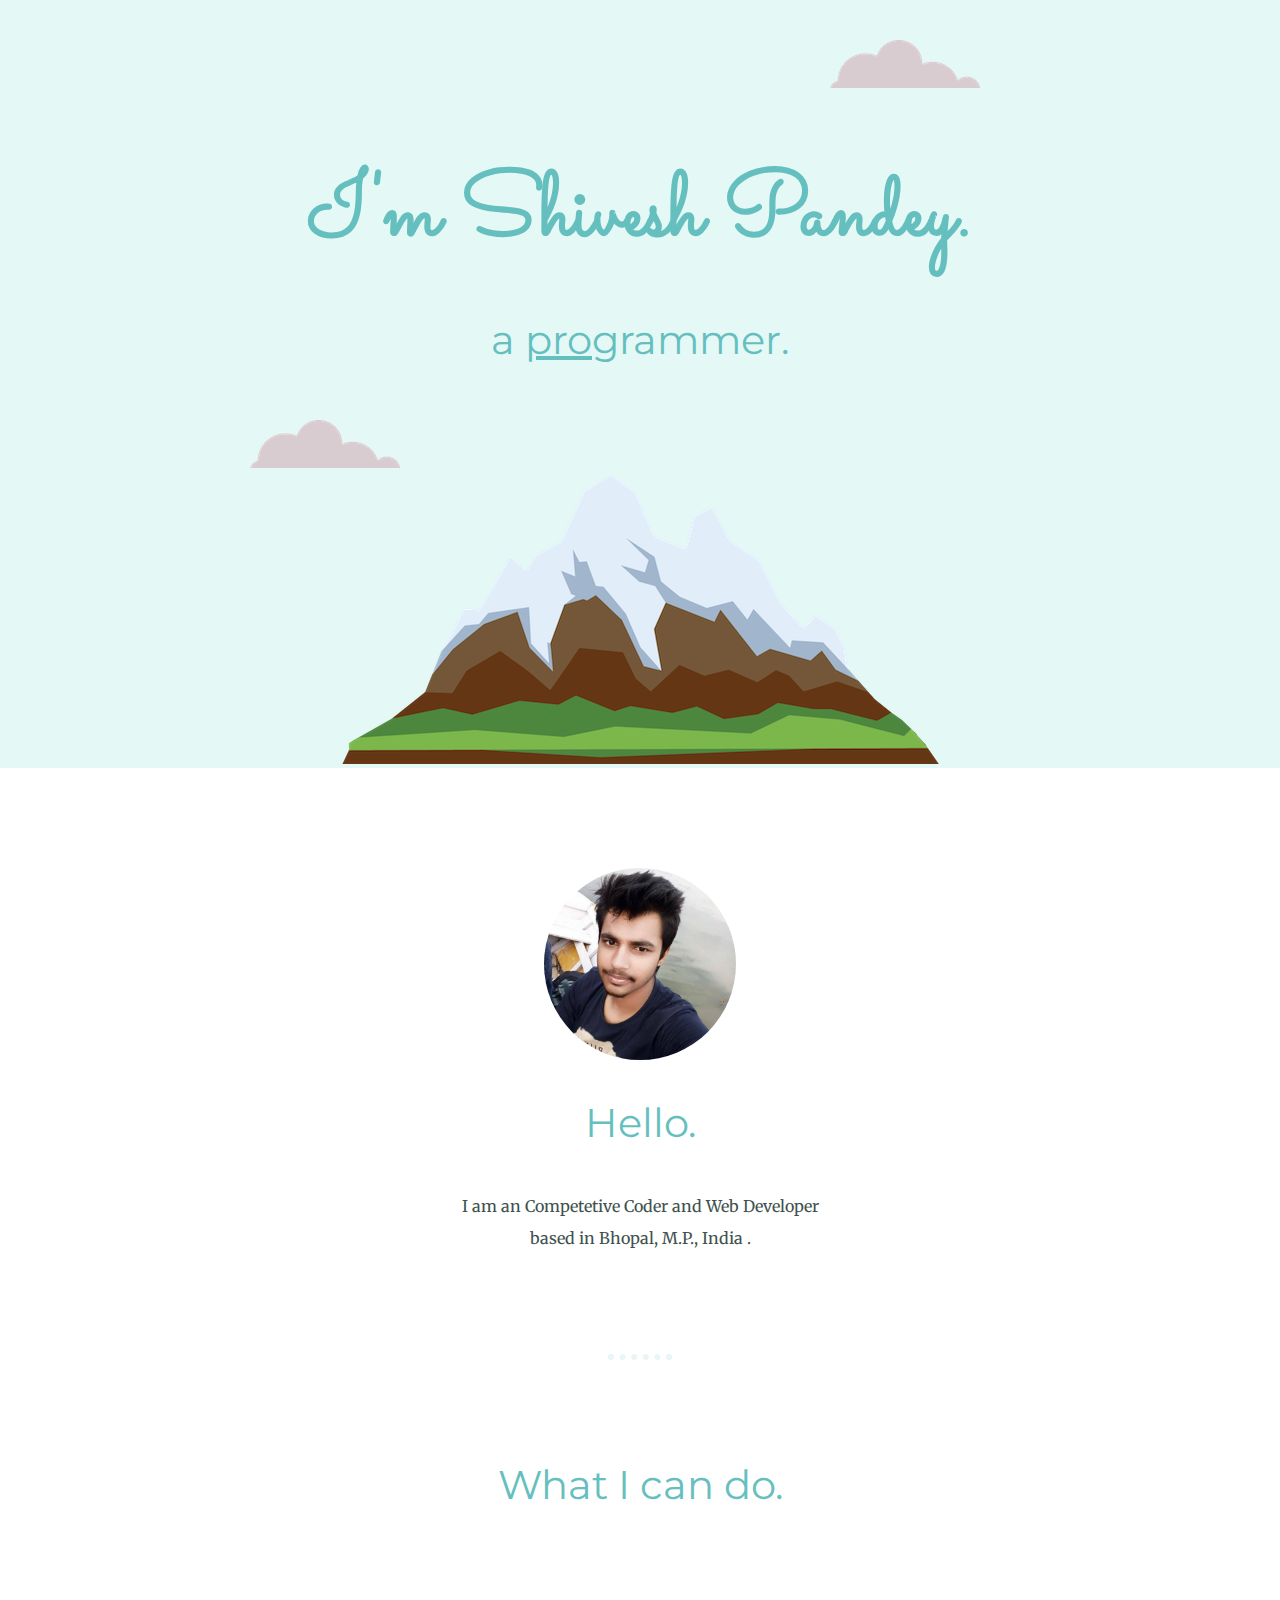
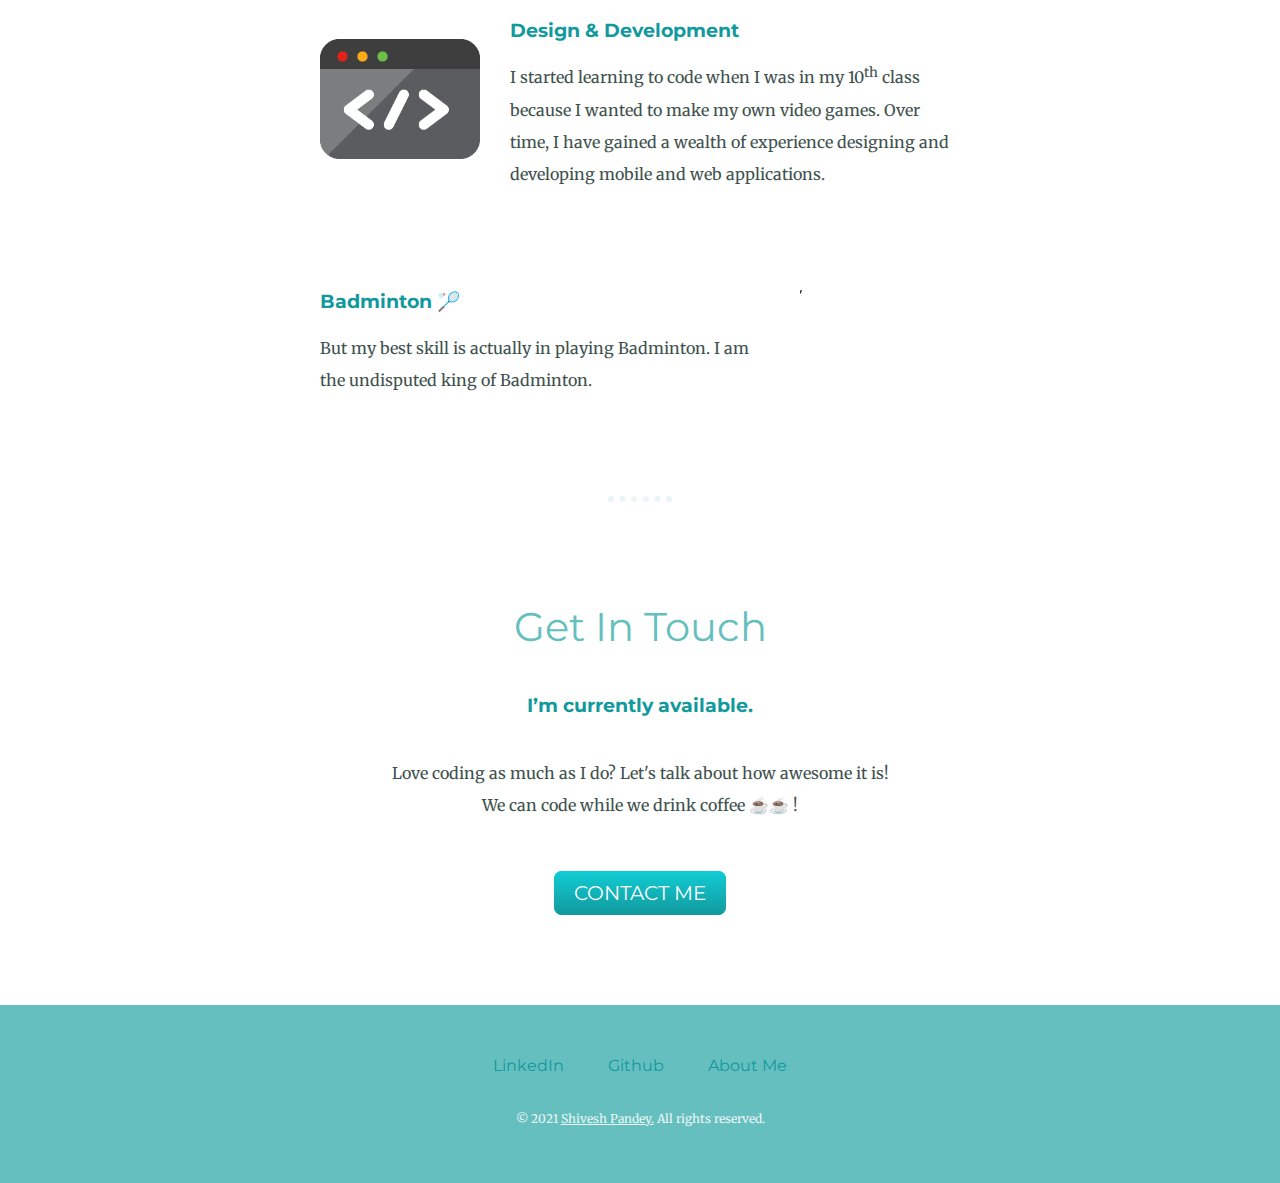
<file: index.html>
<!DOCTYPE html>
<html>

<head>
  <meta charset="utf-8">
  <title>Shivesh Pándey - a web designer &  developer - About</title>
  <link rel="stylesheet" href="css/styles.css">
  <link href="https://fonts.googleapis.com/css?family=Merriweather|Montserrat|Sacramento" rel="stylesheet">
  <link rel="icon" href="favicon.ico">
</head>

<body>
  <div class="top-container">
    <img class="top-cloud" src="images/cloud.png" alt="cloud">
    <div class="title-text">
      <h1>I'm Shivesh Pandey.</h1>
      <h2>a <span class="underline">pro</span>grammer.</h2>
    </div>
    <img class="bottom-cloud" src="images/cloud.png" alt="cloud">
    <img class="mountain" src="images/mountain.png" alt="mountain-img">
  </div>

  <div class="middle-container">
    <div class="profile">
      <img class="profile-pic"src="images/shivesh.jpg" alt="Shivesh-profile-img">
      <h2>Hello.</h2>
      <p class="intro">I am an Competetive Coder and Web Developer based in Bhopal, M.P., India .</p>
    </div>
    <hr>
    <div class="skills">
      <h2>What I can do.</h2>
      <div class="skill-row">
        <img class="code-img" src="images/code.gif" alt="code-img">

        <h3>Design & Development</h3>
        <p>I started learning to code when I was in my 10<sup>th</sup> class because I wanted to make my own video games. Over time, I have gained a wealth of experience designing and developing mobile and web applications.</p>

      </div>
      <div class="skill-row">
        <img class="chilli-img" src="images/Badminton.gif" alt="chillies-img">

        <h3>Badminton 🏸</h3>
        <p>But my best skill is actually in playing Badminton. I am the undisputed king of Badminton.</p>

      </div>
    </div>
    <hr>
    <div class="contact-me">
      <h2>Get In Touch</h2>
      <h3>I’m currently available.</h3>
      <p class="contact-message">Love coding as much as I do? Let's talk about how awesome it is! We can code while we drink coffee ☕☕ !</p>
      <a class="btn" href="mailto:pshivesh8@gmail.com">CONTACT ME</a>
    </div>
  </div>




  <div class="bottom-container">
    <a class="footer-link" href="https://www.linkedin.com/in/shivesh-pandey">LinkedIn</a>
    <a class="footer-link" href="https://github.com/pshivesh8">Github</a>
    <a class="footer-link" href="https://drive.google.com/file/d/125Kdabrcv2yZhs2wh3fcFEL-kPQ56YLn/view?usp=sharing" download>About Me</a>
    <p class="copyright">© 2021 <span class="underline">Shivesh Pandey.</span> All rights reserved.</p>
  </div>
</body>

</html>
</file>
<file: css/styles.css>
body {
  color: #40514E;
  margin: 0;
  text-align: center;
  font-family: 'Merriweather', serif;
}

h1 {
  color: #66BFBF;
  font-size: 5.625rem;
  margin: 50px auto 0 auto;
  font-family: 'Sacramento', cursive;
}

h2 {
  color: #66BFBF;
  font-family: 'Montserrat', sans-serif;
  font-size: 2.5rem;
  font-weight: normal;
  padding-bottom: 10px;
}

h3 {
  color: #11999E;
  font-family: 'Montserrat', sans-serif;
}

p {
  line-height: 2;
}

hr {
  border: dotted #EAF6F6 6px;
  border-bottom: none;
  width: 4%;
  margin: 100px auto;
}

a {
  color: #11999E;
  font-family: 'Montserrat', sans-serif;
  margin: 10px 20px;
  text-decoration: none;
}

a:hover {
  color: #EAF6F6;
}

.top-container {
  background-color: #E4F9F5;
  position: relative;
  padding-top: 100px;
}

.middle-container {
  margin: 100px 0;
}

.bottom-container {
  background-color: #66BFBF;
  padding: 50px 0 20px;
}

.skill-row {
  width: 50%;
  margin: 100px auto 100px auto;
  text-align: left;
}

.underline {
  text-decoration: underline;
}

.profile-pic {
  width: 15%;
  border-radius: 50%;
}

.intro {
  width: 30%;
  margin: auto;
}

.contact-message {
  width: 40%;
  margin: 40px auto 60px;
}

.copyright {
  color: #EAF6F6;
  font-size: 0.75rem;
  padding: 20px 0;
}

.top-cloud {
  position: absolute;
  right: 300px;
  top: 40px;
}

.bottom-cloud {
  position: absolute;
  left: 250px;
  bottom: 300px;
}

.code-img {
  width: 25%;
  float: left;
  margin-right: 30px;
}

.chilli-img {
  width: 25%;
  float: right;
  margin-left: 30px;
}


.btn {
  background: #11cdd4;
  background-image: -webkit-linear-gradient(top, #11cdd4, #11999e);
  background-image: -moz-linear-gradient(top, #11cdd4, #11999e);
  background-image: -ms-linear-gradient(top, #11cdd4, #11999e);
  background-image: -o-linear-gradient(top, #11cdd4, #11999e);
  background-image: linear-gradient(to bottom, #11cdd4, #11999e);
  -webkit-border-radius: 8;
  -moz-border-radius: 8;
  border-radius: 8px;
  font-family: 'Montserrat', sans-serif;
  color: #ffffff;
  font-size: 20px;
  padding: 10px 20px 10px 20px;
  text-decoration: none;
}

.btn:hover {
  background: #30e3cb;
  background-image: -webkit-linear-gradient(top, #30e3cb, #2bc4ad);
  background-image: -moz-linear-gradient(top, #30e3cb, #2bc4ad);
  background-image: -ms-linear-gradient(top, #30e3cb, #2bc4ad);
  background-image: -o-linear-gradient(top, #30e3cb, #2bc4ad);
  background-image: linear-gradient(to bottom, #30e3cb, #2bc4ad);
  text-decoration: none;
}
</file>
